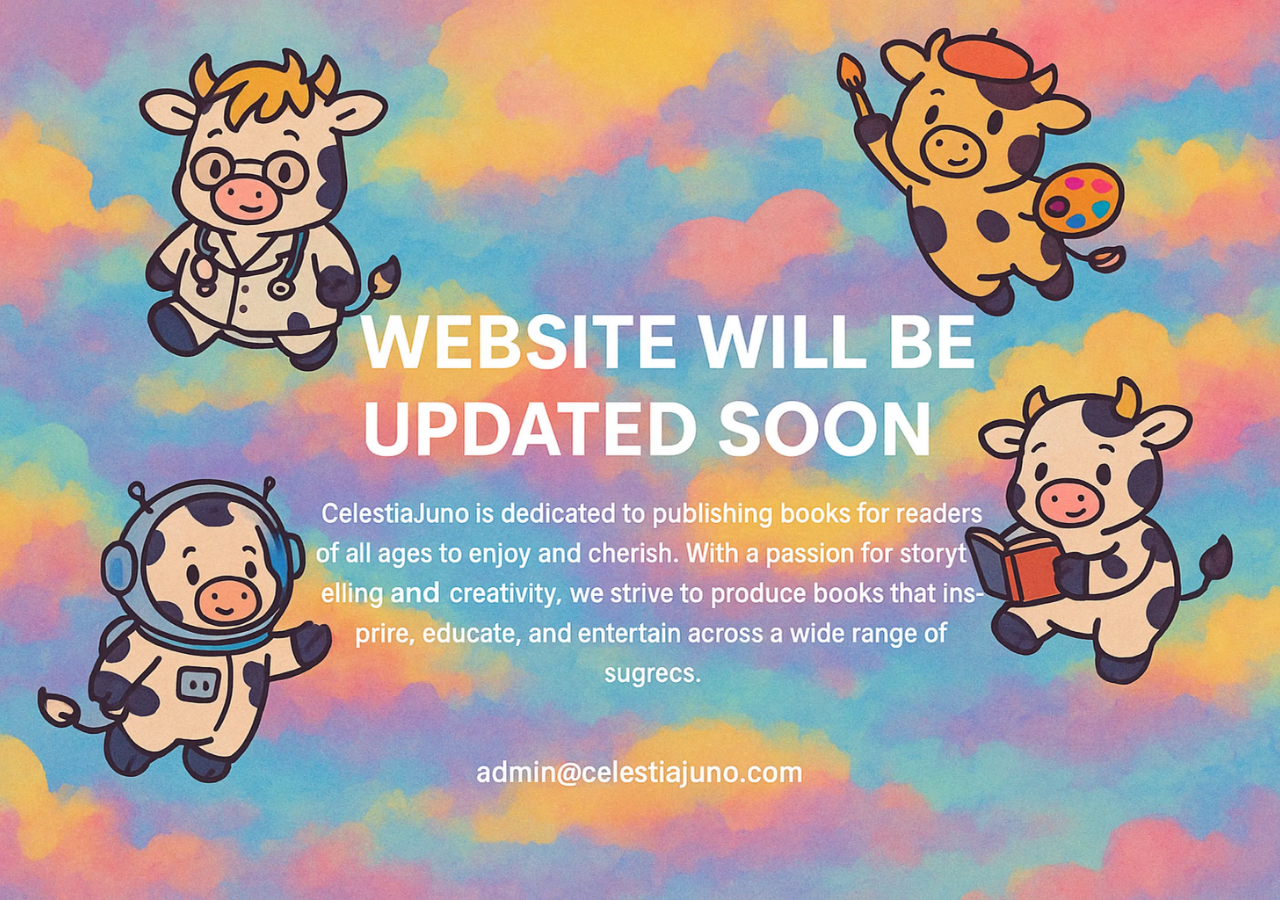
<file: index.html>
<!DOCTYPE html>
<html lang="en">
<head>
    <meta name="p:domain_verify" content="75119a735bfdcf2cc3cac4dbd1b5f6e9"/>
    <meta charset="UTF-8">
    <meta name="viewport" content="width=device-width, initial-scale=1.0">
    <title>CelestiaJuno</title>
    <style>
        * {
            margin: 0;
            padding: 0;
            box-sizing: border-box;
        }
        html, body {
            height: 100%;
            width: 100%;
            overflow: hidden;
            background-color: #000;
        }
        .hero {
            height: 100vh;
            width: 100vw;
            background: url('backsoon.webp') no-repeat center center;
            background-size: cover;
        }
    </style>
</head>
<body>
    <div class="hero"></div>
</body>
</html>
</file>
